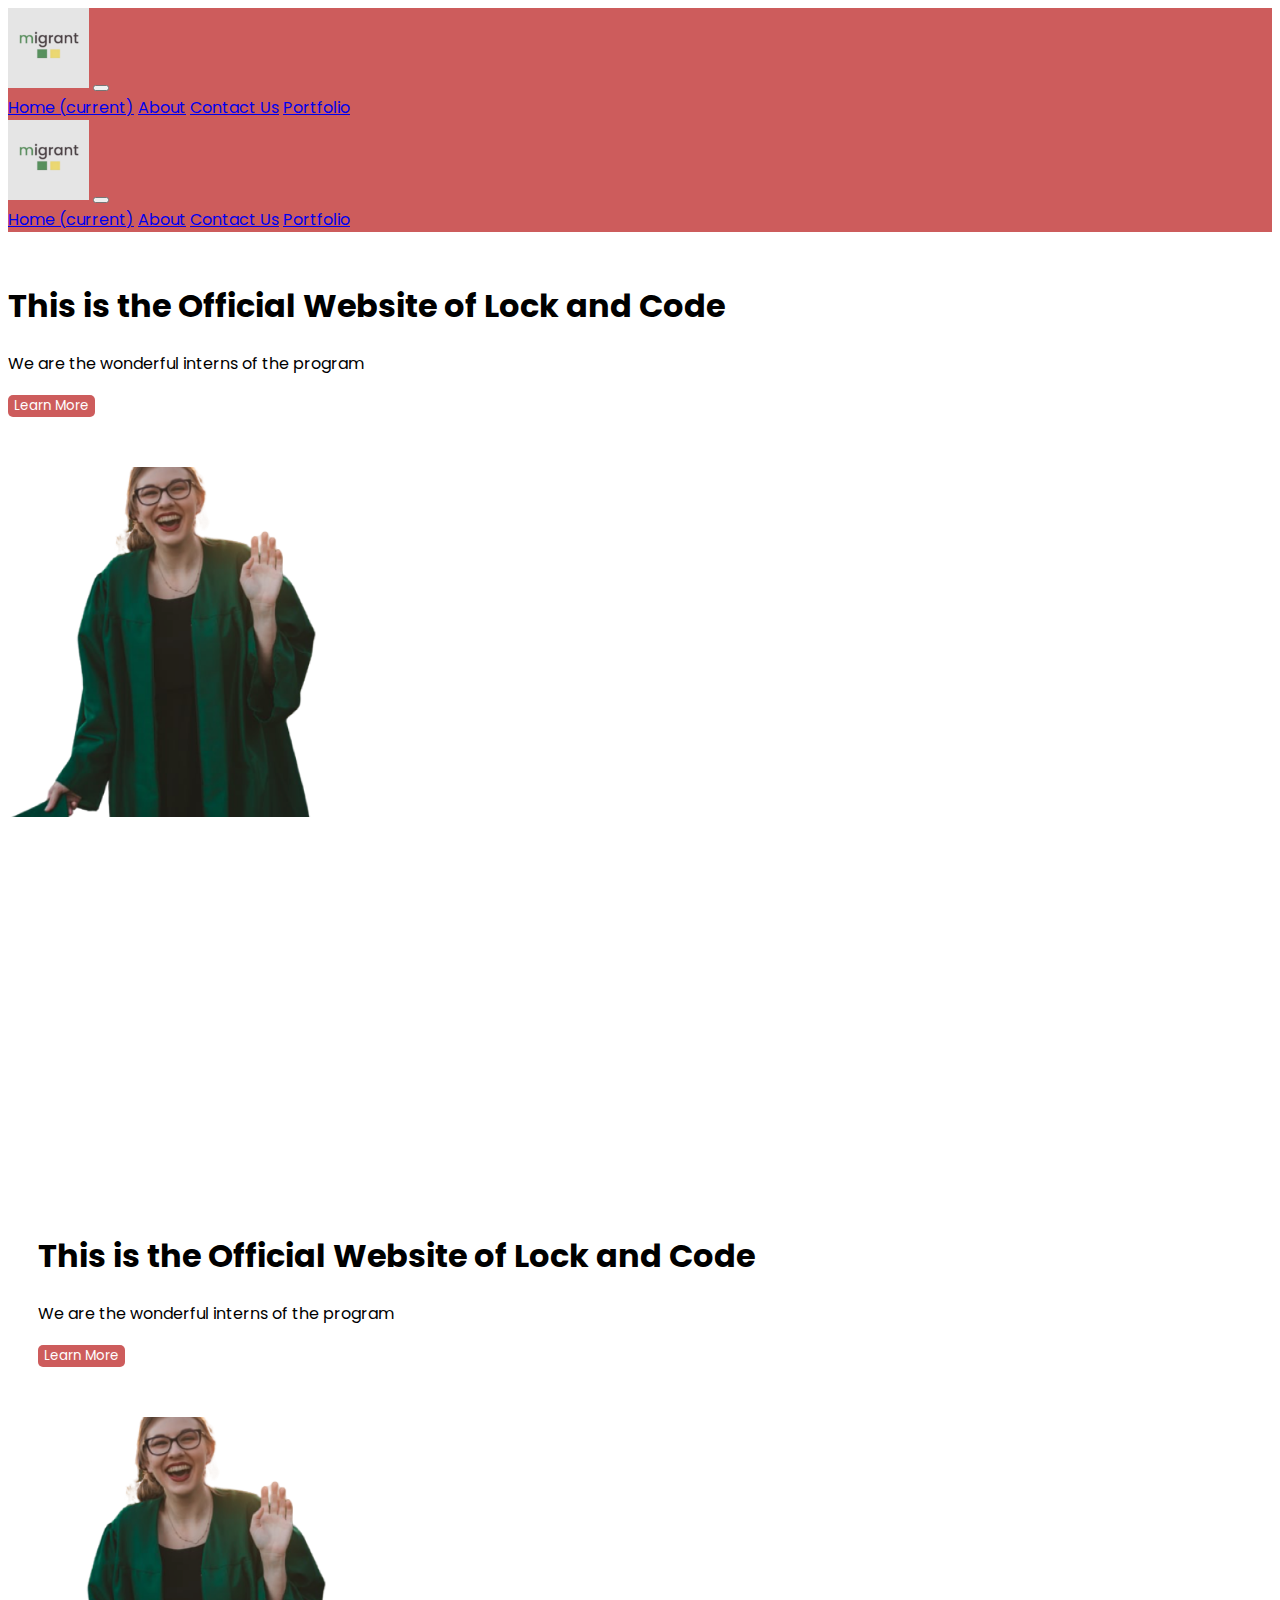
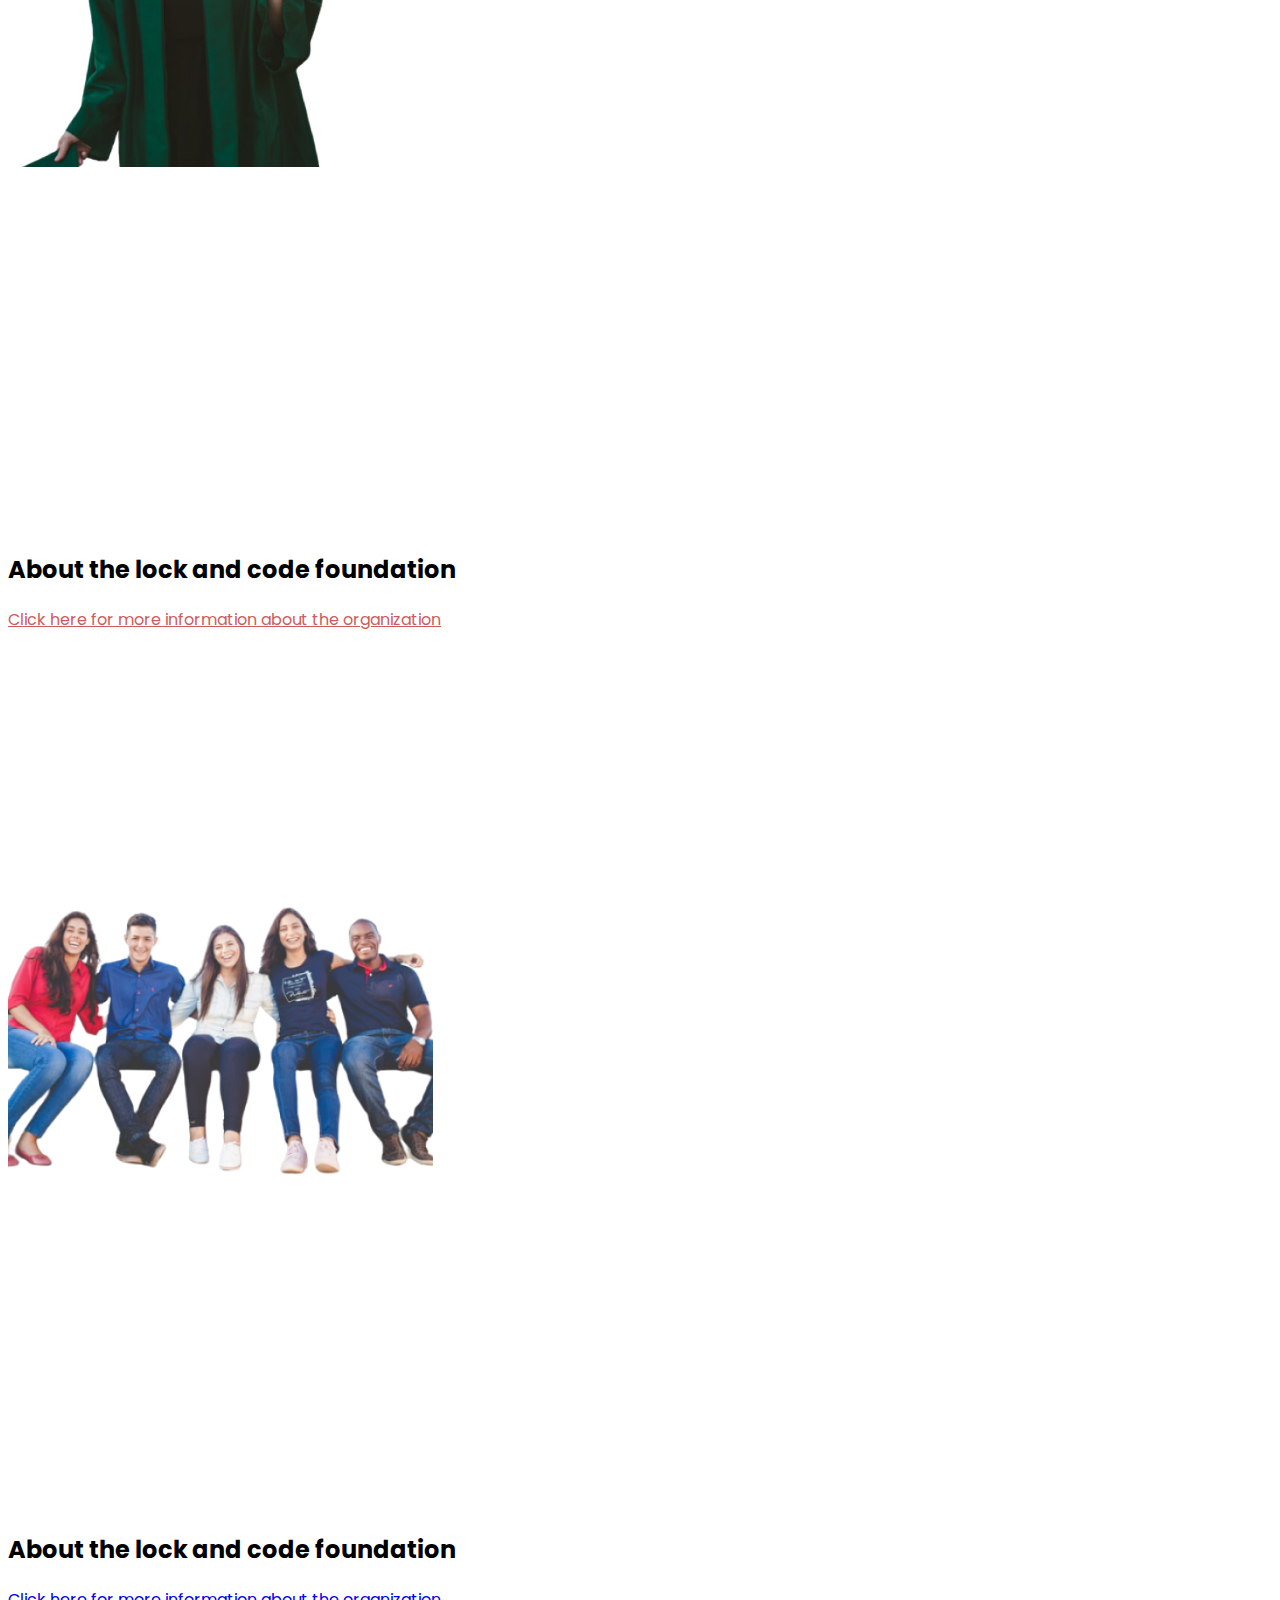
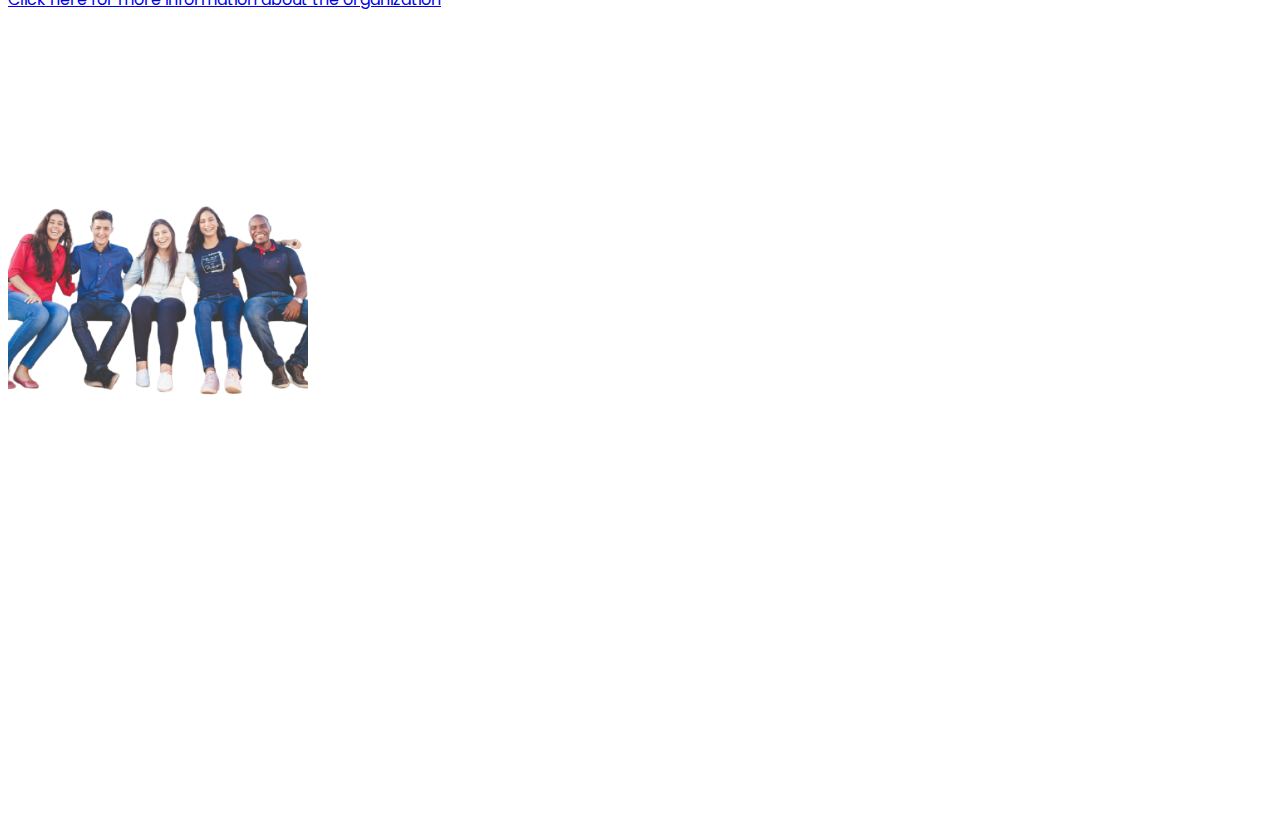
<file: index.html>
<!doctype html>
<html lang="en">
  <head>
    
    <meta charset="utf-8">
    <meta name="viewport" content="width=device-width, initial-scale=1, shrink-to-fit=no">

    <link rel="stylesheet"  href="./css/index.css">
    <link href="https://fonts.googleapis.com/css2?family=Poppins&display=swap" rel="stylesheet">
    <link rel="stylesheet" href="https://stackpath.bootstrapcdn.com/bootstrap/4.5.0/css/bootstrap.min.css" integrity="sha384-9aIt2nRpC12Uk9gS9baDl411NQApFmC26EwAOH8WgZl5MYYxFfc+NcPb1dKGj7Sk" crossorigin="anonymous">

    <title>Lock and Code</title>

    

  </head>
  <body>
    <section id="nav-section" class="d-none d-sm-block">
        <nav class="navbar navbar-expand-lg navbar-light">
            <a class="navbar-brand" href="#"><img class="logo" src="./images/Untitled.png" /></a>
            <button class="navbar-toggler" type="button" data-toggle="collapse" data-target="#navbarNavAltMarkup" aria-controls="navbarNavAltMarkup" aria-expanded="false" aria-label="Toggle navigation">
              <span class="navbar-toggler-icon"></span>
            </button>
            <div class="collapse navbar-collapse" id="navbarNavAltMarkup">
              <div class="navbar-nav ml-lg-auto text-success">
                <a class="nav-item nav-link active text-white" href="#">Home <span class="sr-only">(current)</span></a>
                <a class="nav-item nav-link text-white" href="#">About</a>
                <a class="nav-item nav-link text-white" href="#">Contact Us</a>       
                <a class="nav-item nav-link text-white" href="#">Portfolio</a>       
              </div>
            </div> 
          </nav>
    </section>

    <section id="mobile-nav-section" class="d-block d-sm-none">
      <nav class="navbar navbar-expand-lg navbar-light">
          <a class="navbar-brand" href="#"><img class="logo" src="./images/Untitled.png" /></a>
          <button class="navbar-toggler" type="button" data-toggle="collapse" data-target="#navbarNavAltMarkup" aria-controls="navbarNavAltMarkup" aria-expanded="false" aria-label="Toggle navigation">
            <span class="navbar-toggler-icon"></span>
          </button>
          <div class="collapse navbar-collapse" id="navbarNavAltMarkup">
            <div class="navbar-nav ml-lg-auto text-success">
              <a class="nav-item nav-link active text-white" href="#">Home <span class="sr-only">(current)</span></a>
              <a class="nav-item nav-link text-white" href="#">About</a>
              <a class="nav-item nav-link text-white" href="#">Contact Us</a>       
              <a class="nav-item nav-link text-white" href="#">Portfolio</a>       
            </div>
          </div> 
        </nav>
  </section>

    <section id="row-section" class="d-none d-sm-block">
      <div class="container-fluid">
        <div class="row">
          <div class="col-md-6 ">
            <h1 class="des">This is the Official Website of Lock and Code</h1>
            <p>We are the wonderful interns of the program</p>
            <button>Learn More</button>
          </div>
          <div class="col-md-6">
            <img class="img" src="./in.png" alt=""/>
          </div>
        </div>
      </div>
    </section>

    <section id="mobile-row-section" class="d-block d-sm-none">
      <div class="container-fluid">
        <div class="row">
          <div class="col-12">
            <h1>This is the Official Website of Lock and Code</h1>
            <p >We are the wonderful interns of the program</p>
            <button>Learn More</button>
          </div>
          </div>
        </div>
        <div class="row">
          <div class="col-12">
            <img class="img" src="./in.png" alt=""/>

          </div>

        </div>
      </div>
    </section>

    <section id="about-section" class="d-none d-sm-block">
      <div class="container-fluid">
        <div class="row">
          <div class="col-md-6 ">
            <h2>About the lock and code foundation</h2>
            <a href="www.migrantsolutions.com">Click here for more information about the organization </a>
          </div>
          <div class=" col-md-6">
            <img  src="./images/group 1.png"/>
          </div>
          </div>
        </div>
      </div>
    </section>
  
    <section id="mobile-about-section" class="d-block d-sm-none">
      <div class="container-fluid">
        <div class="row">
          <div class="col-12">
            <h2>About the lock and code foundation</h2>
            <a href="www.migrantsolutions.com">Click here for more information about the organization </a>
          </div>
        </div>
        <div class="row">
          <div class="col-12">
            <img  src="./images/group 1.png"/>
          </div>
        </div>
      </div>

    </section>

    
    
    <script src="https://code.jquery.com/jquery-3.5.1.slim.min.js" integrity="sha384-DfXdz2htPH0lsSSs5nCTpuj/zy4C+OGpamoFVy38MVBnE+IbbVYUew+OrCXaRkfj" crossorigin="anonymous"></script>
    <script src="https://cdn.jsdelivr.net/npm/popper.js@1.16.0/dist/umd/popper.min.js" integrity="sha384-Q6E9RHvbIyZFJoft+2mJbHaEWldlvI9IOYy5n3zV9zzTtmI3UksdQRVvoxMfooAo" crossorigin="anonymous"></script>
    <script src="https://stackpath.bootstrapcdn.com/bootstrap/4.5.0/js/bootstrap.min.js" integrity="sha384-OgVRvuATP1z7JjHLkuOU7Xw704+h835Lr+6QL9UvYjZE3Ipu6Tp75j7Bh/kR0JKI" crossorigin="anonymous"></script>
  </body>
</html>
</file>
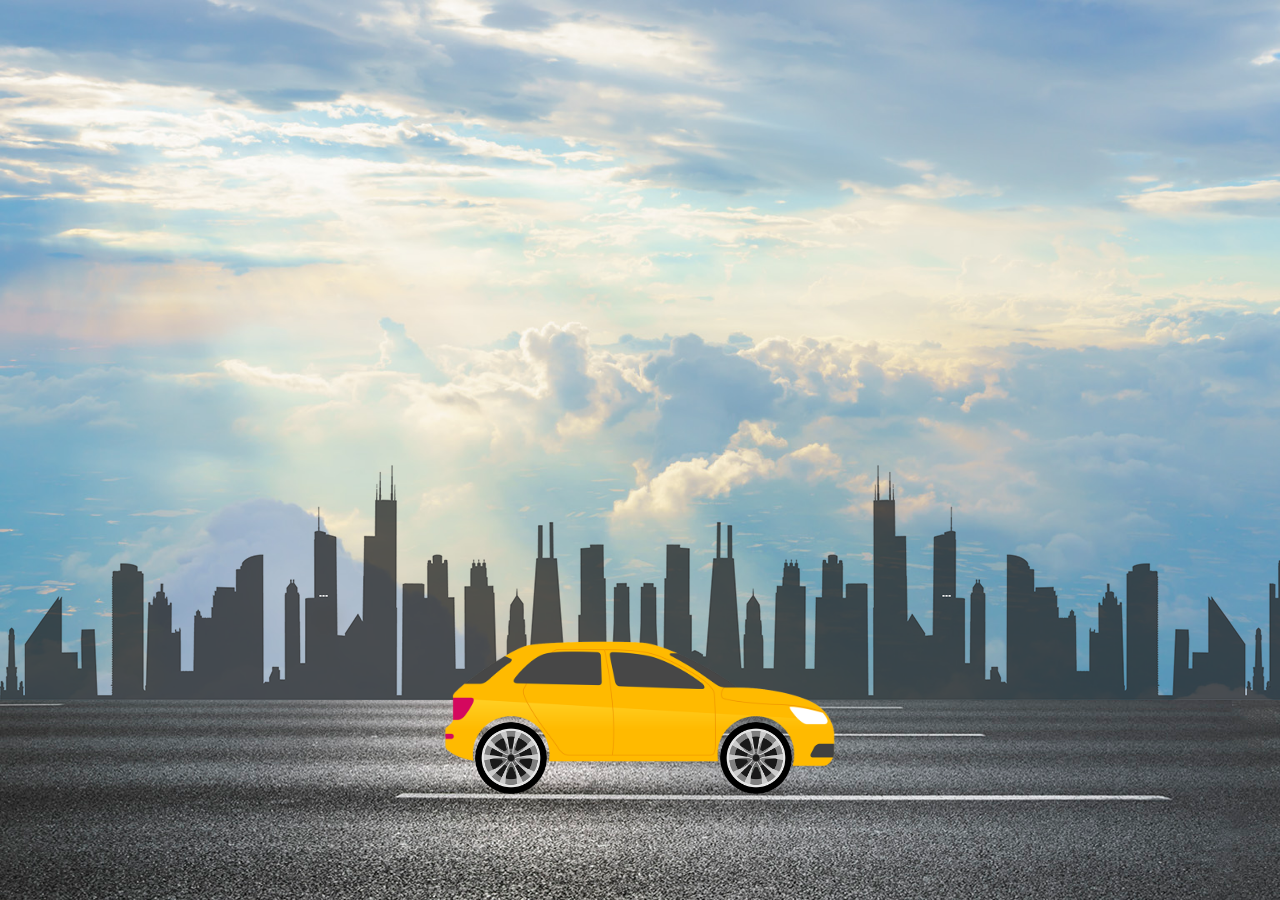
<file: car-animation.html>
<!DOCTYPE html>
<html lang="en">
<head>
    <meta charset="UTF-8">
    <meta name="viewport" content="width=device-width, initial-scale=1.0">
    <link rel="stylesheet" href="./css/car-animation.css">
    <title>Car Animation</title>
</head>
<body>

<div class="hero">
    <div class="highway"></div>
    <div class="city"></div>
    <div class="car">
        <img src="./css/car.png" alt=""/>
    </div>
    <div class="wheel">
        <img src="./css/wheel.png" class="front-wheel" />
        <img src="./css/wheel.png" class="back-wheel"  />
    </div>
</div>

    
</body>
</html>
</file>
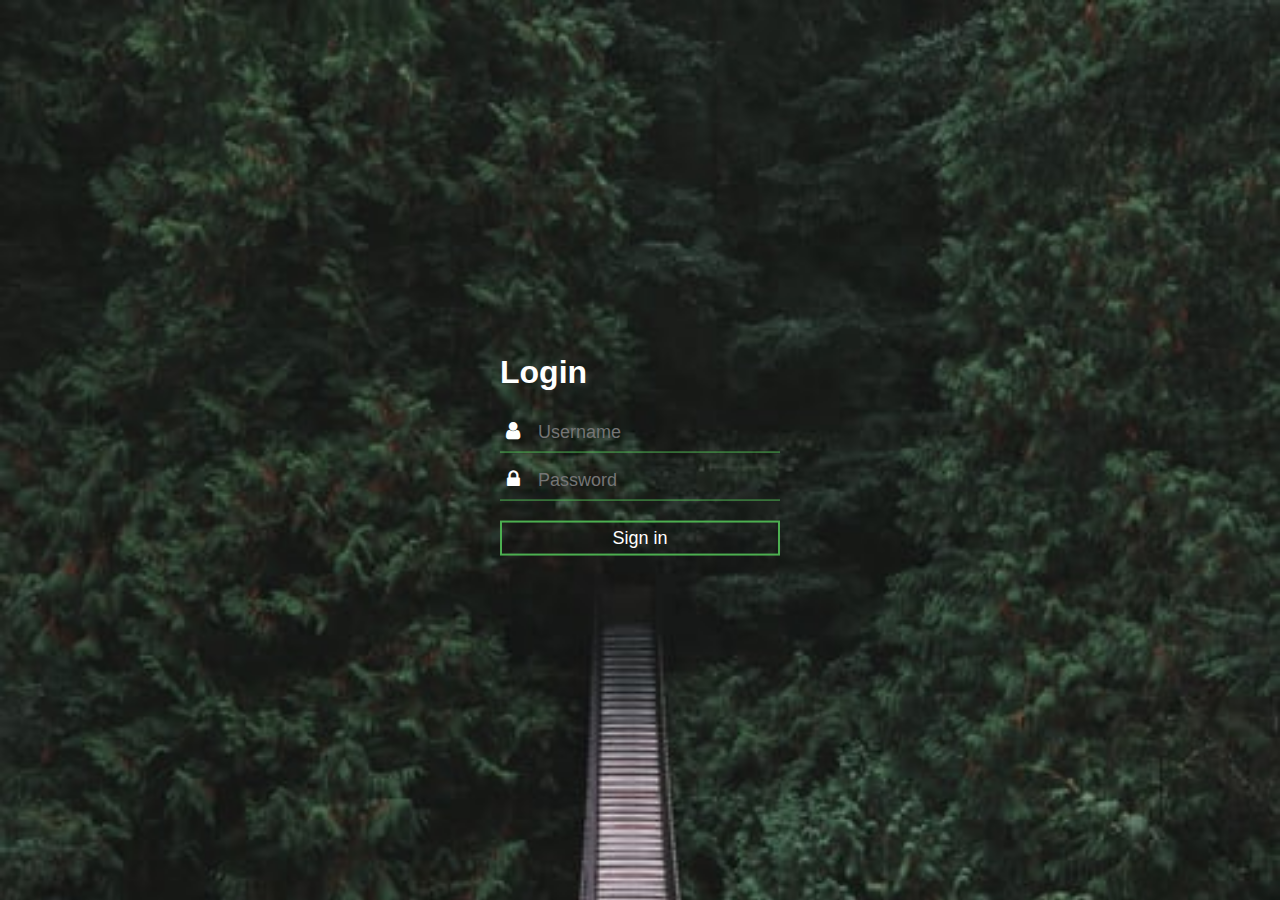
<file: form.html>
<!DOCTYPE html>
<html lang="en">
<head>
    <meta charset="UTF-8">
    <meta name="viewport" content="width=device-width, initial-scale=1.0">
    <link rel="stylesheet" href="./css/form.css">
    <title>Transparent Login Form</title>
</head>
<body>
<div class="login-box">
    <h1>Login</h1>
    <div class="textbox">
        <i class="fa fa-user" aria-hidden="true"></i>
        <input type="text" placeholder="Username" name="" id=""/>
    </div>
    <div class="textbox">
        <i class="fa fa-lock" aria-hidden="true"></i>
        <input type="password" placeholder="Password" name="" id=""/>
    </div>

<input class="btn" type="button" name="" value="Sign in"/>

</div>
 


</body>
</html>
</file>
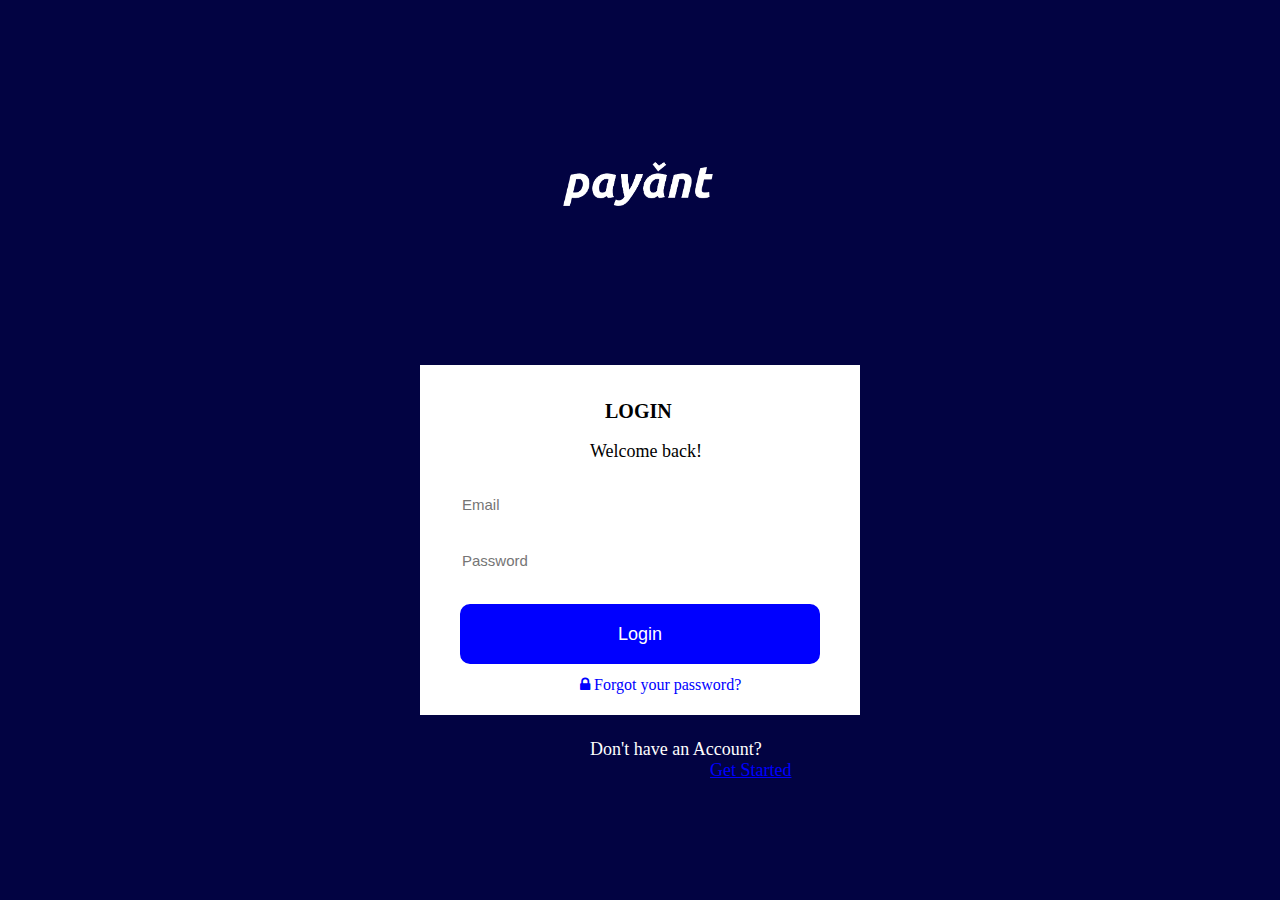
<file: payant.html>
<!DOCTYPE html>
<html lang="en">
<head>
    <meta charset="UTF-8">
    <meta name="viewport" content="width=device-width, initial-scale=1.0">
     <link rel="stylesheet" href="./css/payant.css">
    
    <title>Payant Login Page</title>
</head>
<body>
    <div class="logo">
        <img src="./images/payant-white.png"/>
    </div>
    <div class="login-box">
    <h1>LOGIN</h1> 
    <p>Welcome back!</p>
    <div class="textbox">
        <input type="email" placeholder="Email" name="" id=""/>
    </div>
    <div class="textbox">
        <input type="password" placeholder="Password" name="" id="">
    </div>
    <input class="btn" type="button" name="" value="Login"/>
    
    <div>
        <a>
            <i class="fa fa-lock" aria-hidden="true"></i>
            Forgot your password?
        </a>
    </div>

    <div>
        <p id="tire">Don't have an Account?<a href="www.goggle.com">Get Started</a></p>
    </div>
    



</body>
</html>
</file>
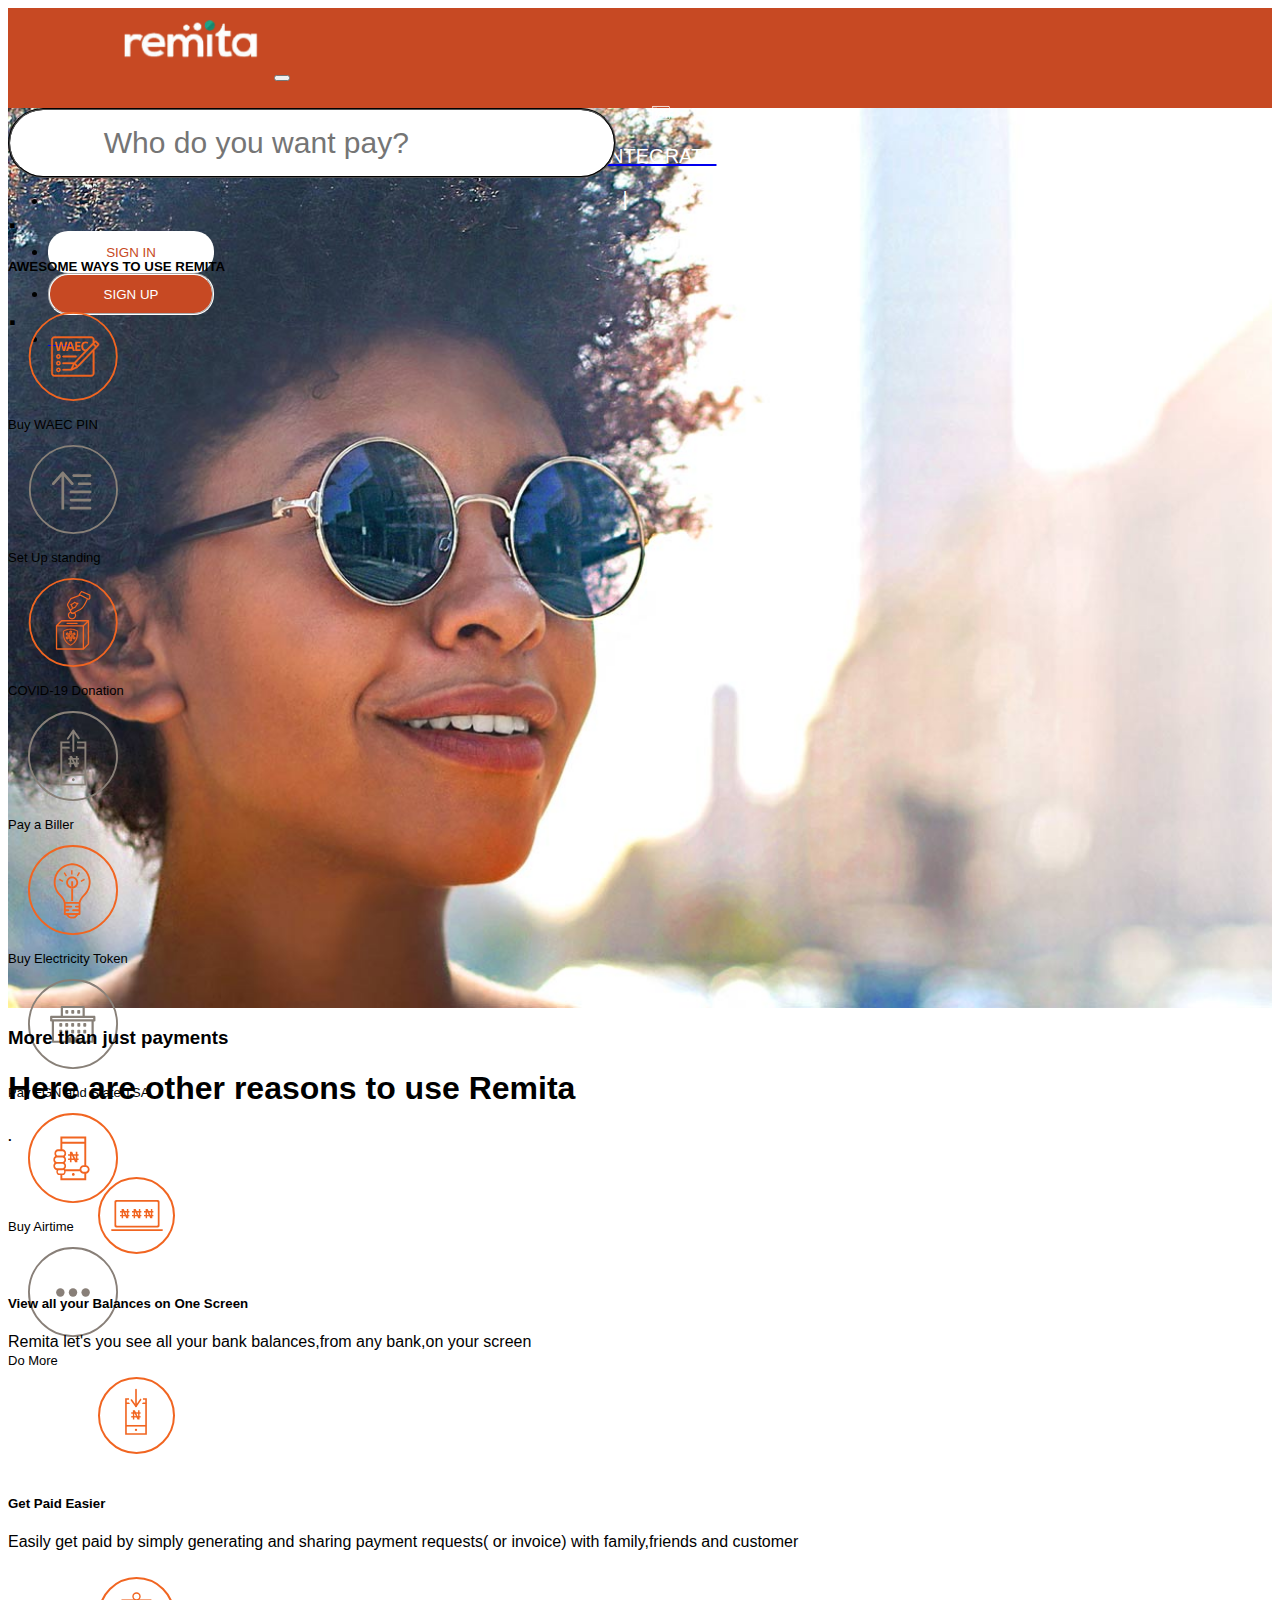
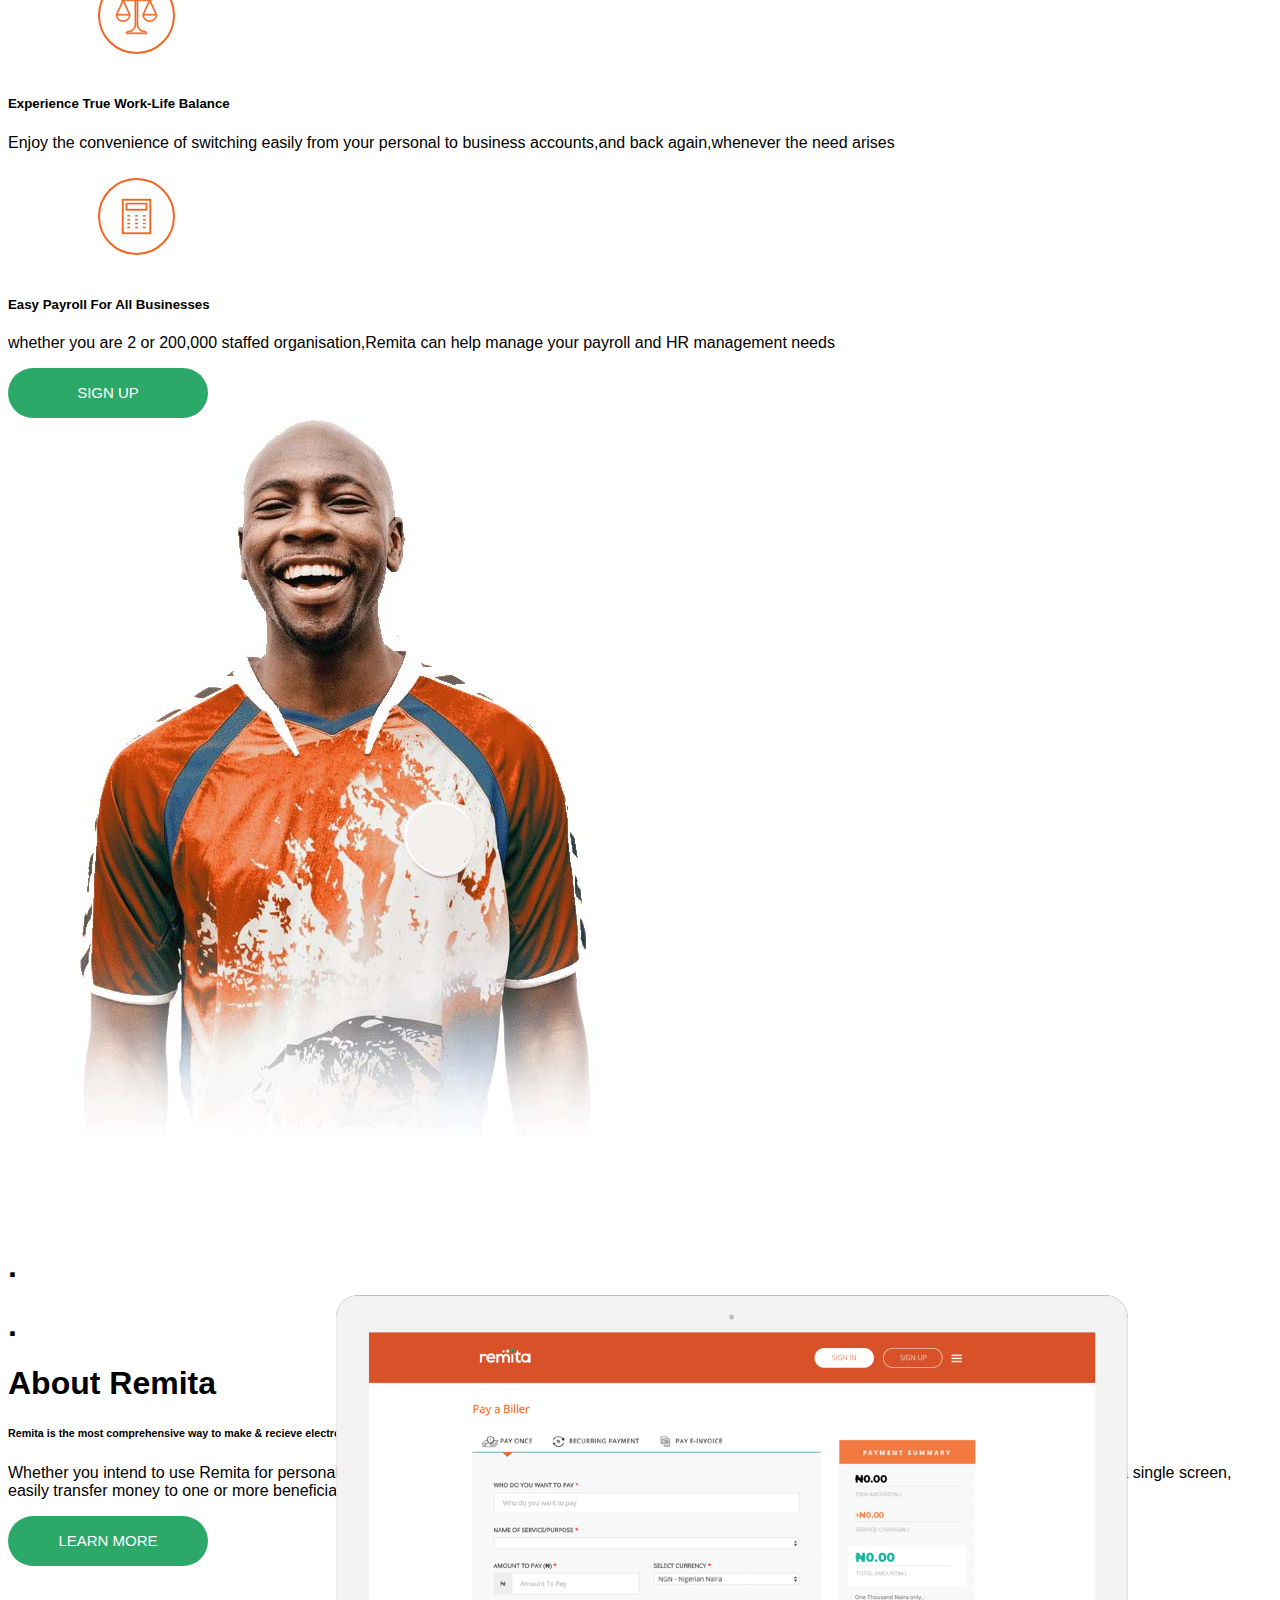
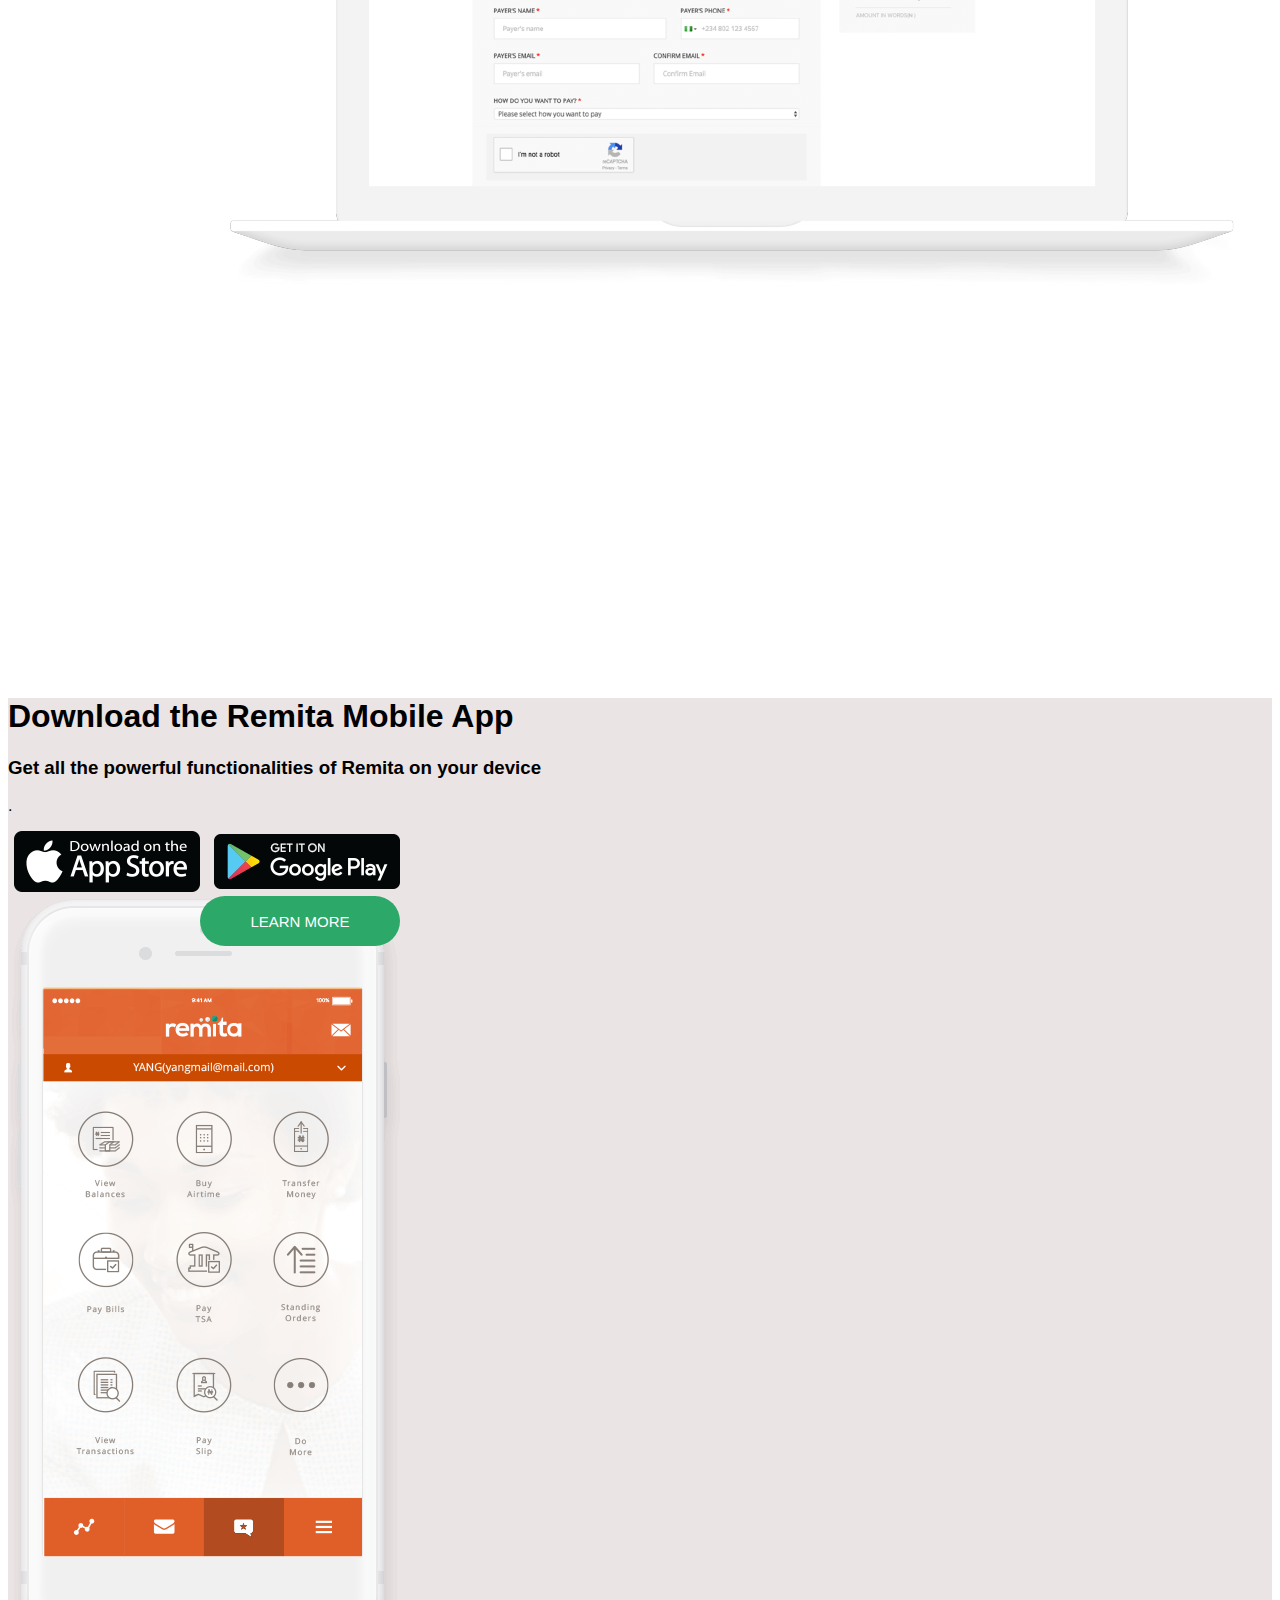
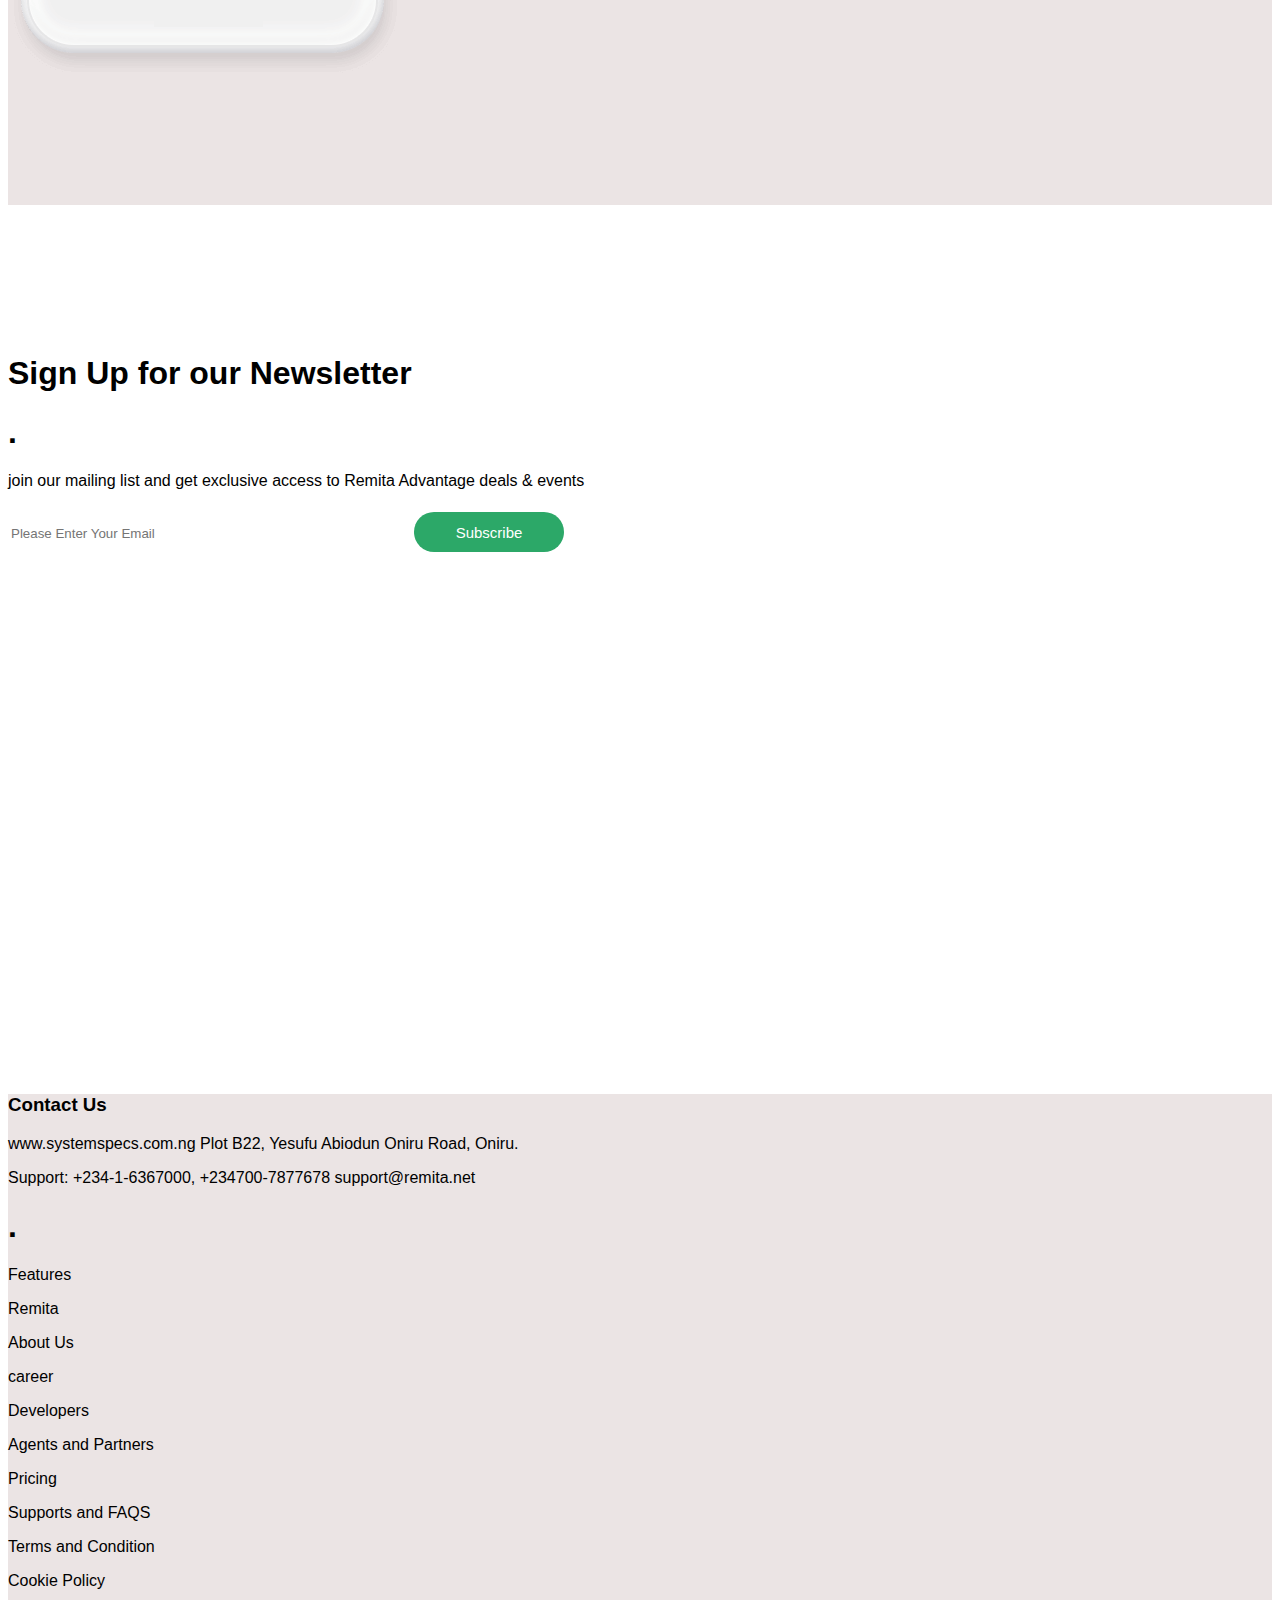
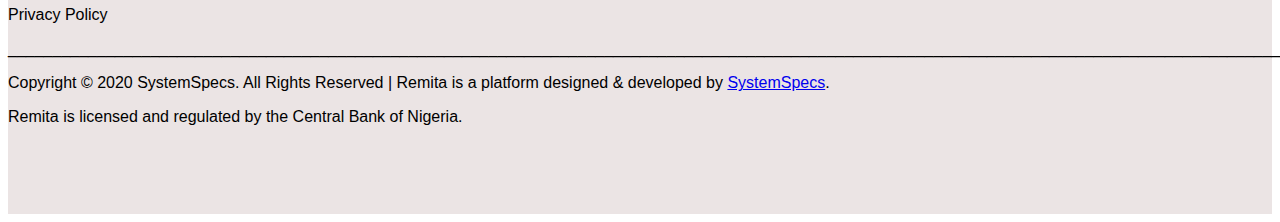
<file: project.html>
<!doctype html>
<html lang="en">
  <head>
    
    <meta charset="utf-8">
    <meta name="viewport" content="width=device-width, initial-scale=1, shrink-to-fit=no">
    <link rel="stylesheet" href="./css/project.css">

    
    <link rel="stylesheet" href="https://stackpath.bootstrapcdn.com/bootstrap/4.5.0/css/bootstrap.min.css" integrity="sha384-9aIt2nRpC12Uk9gS9baDl411NQApFmC26EwAOH8WgZl5MYYxFfc+NcPb1dKGj7Sk" crossorigin="anonymous">

    <title>Project</title>
  </head>
  <body>
    <section id="nav-section">
        <nav class="navbar navbar-expand-lg  fixed-top" style="background-color: #c74923;">
            <a class="navbar-brand" href="#"><img class="img" src="./images/remita logo 1.png"/></a>
            <button class="navbar-toggler" type="button" data-toggle="collapse" data-target="#navbarNav" aria-controls="navbarNav" aria-expanded="false" aria-label="Toggle navigation">
              <span class="navbar-toggler-icon"></span>
            </button>
            <div class="collapse navbar-collapse" id="navbarNav">
              <ul class="navbar-nav ml-lg-auto">
                <li class="nav-item active">
                  <a class="nav-link" href="#"><p class="integer"><img src="./images/integrate_icon.svg"/></p><span class="sr-only">(current)</span></a>
                </li>
                <li class="nav-item active">
                  <a class="nav-link" href="#"><p class="integer">INTEGRATE</p><span class="sr-only">(current)</span></a>
                </li>
                <li class="nav-item">
                  <a class="nav-link" href="#"><p class="nonsense">|</p></a>
                </li>
                <li class="nav-item">
                  <a class="nav-link" href="#"><button class="but-1">SIGN IN</button></a>
                </li>
                <li class="nav-item">
                  <a class="nav-link" href="#"><button class="but-2">SIGN UP</button></a>
                </li>
                <li class="nav-item">
                  <a class="nav-link" href="#"> <i class="fas fa-bars fa-2x" aria-hidden="true"></i></a>
                </li>
                
              </ul>
            </div>
          </nav>
      </section>

      <section id="glass">
          <div class="container-fluid">
              <div class="row">
                  <div class="col-md-6">      
                  </div>
                  <div class="col-md-6">
                    <input type="text" class="mt-4 " placeholder="           Who do you want pay?" name="" id="message"/>
                    <h1 class="text-white">             .               </h1>
                    <h5 class="text-center mr-5">  AWESOME WAYS TO USE REMITA
                    </h5>
                    <h1 class="text-white">     .    </h1>

                    

                  </div>

              </div>
              <div class="row" id="row-matter">
                <div class="col-md-6">
                </div>
                <div class="col-md-1">
                  <div class="card bg-transparent" style="width: 10rem; font-size: small;">
                    <img src="./images/waec_icon.svg" class="card-img-top" alt="...">
                    <div class="card-body">
                      <p class="card-text">Buy WAEC PIN</p>
                    </div>
                    <div class="card bg-transparent" style="width: 10rem; font-size: small;">
                      <img src="./images/recurring_payments_mobile.svg" class="card-img-top bg-transparent" alt="...">
                      <div class="card-body">
                        <p class="card-text">Set Up standing</p>
                      </div>
                    </div>
                  </div>
                </div>
                <div class="col-md-1 ml-5">
                  <div  class="card bg-transparent" style="width: 10rem; font-size: small;">
                    <img src="./images/covid_icon.svg" class="card-img-top" alt="...">
                    <div class="card-body">
                      <p class="card-text">COVID-19 Donation</p>
                    </div>
                  </div>
                  <div class="card bg-transparent" style="width: 10rem; font-size: small;">
                    <img src="./images/pay_biller_mobile.svg" class="card-img-top" alt="...">
                    <div class="card-body">
                      <p class="card-text"> Pay a Biller</p>
                    </div>
                  </div>
                </div>
                <div class="col-md-2 ml-5">
                  <div class="card bg-transparent" style="width: 10rem; font-size: small;">
                    <img src="./images/electricity_light_up_icon.svg" class="card-img-top" alt="...">
                    <div class="card-body">
                      <p class="card-text">Buy Electricity Token</p>
                    </div>
                  </div>
                  <div class="card bg-transparent" style="width: 10rem; font-size: small;">
                    <img src="./images/pay_state_govt.svg" class="card-img-top" alt="...">
                    <div class="card-body">
                      <p class="card-text">Pay FGN and State TSA</p>
                    </div>
                  </div>
                </div>
                <div class="col-md-1 ">
                  <div class="card bg-transparent" style="width: 10rem; font-size: small;">
                    <img src="./images/buy_airtime_featured_icon.svg" class="card-img-top" alt="...">
                    <div class="card-body">
                      <p class="card-text"> Buy Airtime</p>
                    </div>
                  </div>
                  <div class="card bg-transparent " style="width: 10rem; font-size:small;">
                    <img src="./images/more_items.svg" class="card-img-top" alt="...">
                    <div class="card-body">
                      <p class="card-text">Do More</p>
                    </div>
                  </div>
                </div>

              </div>

          </div>

      </section>

      <section id="smile">
          <div class="container">
              <div class="row">
                  <div class="col-md-6">
                      <h3 class="mt-5"> More than just payments</h3>
                      <h1>Here are other reasons to use Remita</h1>
                      <h5 class="text-white">.</h5>
                      <p class="first">
                        <img  src="./images/view_balances.svg"/>
                        <h5>View all your Balances on One Screen</h5>
                        Remita let's you see all your bank balances,from any bank,on your screen
                      </p>
                      <p class="first">
                          <img src="./images/get_paid_faster.svg"/>
                          <h5>Get Paid Easier</h5>
                          Easily get paid by simply generating and sharing payment requests( or invoice) with family,friends and customer
                      </p>
                      <p class="first">
                          <img src="./images/work_life_balance.svg"/>
                          <h5>Experience True Work-Life Balance </h5>
                          Enjoy the convenience of switching easily from your personal to business accounts,and back again,whenever the need arises
                      </p>
                      <p class="first">
                          <img src="./images/enjoy_easy_payroll.svg"/>
                          <h5>Easy Payroll For All Businesses</h5>
                          whether you are 2 or 200,000 staffed organisation,Remita can help manage your payroll and HR management needs
                      </p>     
                      <button>SIGN UP</button>
                  </div>
                  <div class="col-md-6">
                      <img class="mt-5" src="./images/remita_happy_guy.jpg"/>

                  </div>

              </div>
              
          </div>

      </section>
      <section id="slide">
        <div class="container">
          <div class="row">
            <div class="col-md-6 mt-20">
              <img class="macbook" src="./images/Flat.png"/>
            </div>
            <div class="col-md-6">
              <h1 class="text-white">.</h1>
              <h1 class="text-white">.</h1>
              <h1>About Remita</h1>
              <h6 class="macH">Remita is the most comprehensive way to make & recieve electronic payments in Africa</h6>
              <p>Whether you intend to use Remita for personal or business purposes,this multi-device platform lets you view all your bank balances- from different banks- on a single screen, easily transfer money to one or more beneficiaries,pay bills,view detailed transaction reports on-the-go, and much more.</p>
              <button class="btn-3">LEARN MORE</button>
            </div>
          </div>
        </div>
      </section>

      <section id="phone-section">
        <div class="container">
          <div class="row">
            <div class="col-md-6 ">
              <h1 class="move">Download the Remita Mobile App</h1>
              <h3>Get all the powerful functionalities of Remita on your device</h3>
              <p class="text-white">.</p>
              <div>
                <img src="./images/apple store.png"/><img src="./images/android store.png"/>
              </div>
              <button class="btn-4 mt-4">LEARN MORE</button>

            </div>
            <div class="col-md-6">
              <img src="./images/phone.png"/>

            </div>

          </div>

        </div>

      </section>
      <section id="subscribe">
        <div class="container">
          <div class="row">
            <div col-md-4>
            </div>
            <div class="col-md-8">
              <div class="news">
              <h1>Sign Up for our Newsletter</h1>
              <h1 class="text-white">.</h1>
              <p>join our mailing list and get exclusive access to Remita Advantage deals & events</p>
              <input class="but" type="text" placeholder="Please Enter Your Email"/><button class="btn-5"> Subscribe</button>
              </div>

            </div>
          </div>
        </div>
      </section>

      <section id="last-section">
        <div class="container">
          <div class="row">
            <div class="col-md-4 mt-5">
              <h3>Contact Us </h3>
              <p>
                www.systemspecs.com.ng
                Plot B22, Yesufu Abiodun Oniru Road, Oniru.</p>
                <p>
                Support: +234-1-6367000, +234700-7877678
                support@remita.net
              </p>        
            </div>
            <div class="col-md-2">
              <h1>.</h1>
            </div>
            <div class="col-md-2 mt-5">
              <p>Features</p>
              <p>Remita</p>
              <p>About Us</p>
              <p>career</p>
            </div>
            <div class="col-md-2 mt-5">
              <p>Developers</p>
              <p>Agents and Partners</p>
              <p>Pricing</p>
              <p>Supports and FAQS</p>
            </div>
            <div class="col-md-2 mt-5">
              <p>Terms and Condition</p>
              <p>Cookie Policy</p>
              <p>Privacy Policy</p>
              

            </div>

          </div>
          <div class="row">
            <div class="col-12 ml-5 mt-5">
              <p class="text-black">______________________________________________________________________________________________________________________________________________________________</p>
              <p class="text-center">Copyright © 2020 SystemSpecs. All Rights Reserved | Remita is a platform designed & developed by <a href="www.systemspecs.com">SystemSpecs</a>.</p>
              <p class="text-center">Remita is licensed and regulated by the Central Bank of Nigeria.</p>

            </div>

          </div>

        </div>

      </section>

    

    
    
    <script src="https://code.jquery.com/jquery-3.5.1.slim.min.js" integrity="sha384-DfXdz2htPH0lsSSs5nCTpuj/zy4C+OGpamoFVy38MVBnE+IbbVYUew+OrCXaRkfj" crossorigin="anonymous"></script>
    <script src="https://cdn.jsdelivr.net/npm/popper.js@1.16.0/dist/umd/popper.min.js" integrity="sha384-Q6E9RHvbIyZFJoft+2mJbHaEWldlvI9IOYy5n3zV9zzTtmI3UksdQRVvoxMfooAo" crossorigin="anonymous"></script>
    <script src="https://stackpath.bootstrapcdn.com/bootstrap/4.5.0/js/bootstrap.min.js" integrity="sha384-OgVRvuATP1z7JjHLkuOU7Xw704+h835Lr+6QL9UvYjZE3Ipu6Tp75j7Bh/kR0JKI" crossorigin="anonymous"></script>
  </body>
</html>
</file>
<file: css/index.css>
*{
    font-family: 'Poppins', sans-serif;
    
}

.logo{
    height: 80px;
}

#nav-section{
    background-color: indianred;
}

#mobile-nav-section{
    background-color: indianred;
}

.des{
    margin-top:50px ;

}
.img{
    height: 350px;
    margin-top: 50px;
}

#row-section{
    height: 100vh;
}

#mobile-row-section{
    height: 100vh;
}

#mobile-row-section h1{
    margin-top: 50px;
    margin-left: 30px;
}

#mobile-row-section p{
    margin-left: 30px;
}

#mobile-row-section button{
    border: none;
    border-radius: 5px;
    background-color: indianred;
    color: white;
    margin-left: 30px;
}


#mobile-row-section img{
    margin-left: 10px;
}

#mobile-about-section{
    height:100vh ;
    margin-top: 80px;
}
#mobile-about-section img{
    width: 300px;
}

#about-section{
    height:100vh;
}

#row-section button{
    border: none;
    border-radius: 5px;
    background-color: indianred;
    color: white;
}

#about-section a{
    color: indianred;
}

#about-section img{
    height: 550px;
    
}
</file>
<file: css/car-animation.css>
*{
    margin: 0;
    padding: 0;
}
.hero{
    height: 100vh;
    width: 100%;
    background: url(sky.jpg);
    background-size: cover;
    background-position: center;
    position: relative;
    overflow-x: hidden;
}

.highway{
    height: 200px;
    width: 500%;
    display: block;
    background: url(road.jpg);
    position: absolute;
    bottom: 0;
    left: 0;
    right: 0;
    z-index: 1;
    background-repeat: repeat-x;
    animation: highway 5s linear infinite;

}
@keyframes highway{
    100%{
        transform: translateX(-3400px);
    }
}
.city{
    height: 250px;
    width: 500%;
    background: url(city.png);
    position: absolute;
    bottom: 200px;
    left: 0;
    right: 0;
    display: block;
    z-index: 1;
    background-repeat: repeat-x;
    animation: city 20s linear infinite;
}

@keyframes city{
    100%{
        transform: translateX(-50%);
    }
}

.car{
    width: 400px;
    left: 50%;
    bottom: 100px;
    transform: translateX(-50%);
    position:absolute;
    z-index: 2;
}

.car img{
    width: 100%;
    animation: car 1s linear infinite ;
}
@keyframes car{
    100%{
        transform: translateY(-1px);
    }
    50%{
        transform: translateY(1px);
    }
    0%{
        transform: translateY(-1px);
    }
}

.wheel{
    left:50%;
    bottom: 178px;
    transform: translateX(-50%);
    position: absolute;
    z-index: 2;
}

.wheel img{
    width: 72px;
    height: 72px;
    animation: wheel 1s linear infinite;
}

.back-wheel{
    left: -165px;
    position: absolute;
}
.front-wheel{
    left: 80px;
    position: absolute;
}
@keyframes wheel{
    100%{
        transform: rotate(360deg);
    }
}
</file>
<file: css/form.css>
@import "https://maxcdn.bootstrapcdn.com/font-awesome/4.6.3/css/font-awesome.min.css";
body{
    margin: 0;
    padding: 0;
    font-family: sans-serif;
    background: url(PG.jpg) no-repeat;
    background-size: cover;
}
.login-box{
    width: 280px;
    position: absolute;
    top: 50%;
    left:50%;
    transform:translate(-50%,-50%);
    color: white;
}

.textbox{
    width: 100%;
    overflow: hidden;
    font-size: 20px;
    padding: 8px 0;
    margin: 8px 0;
    border-bottom: 1px solid #4caf50;
}

.textbox i{
    width: 26px;
    float: left;
    text-align: center;
}

.textbox input{
    border: none;
    outline: none;
    background: none;
    color:white;
    font-size: 18px;
    width: 80%;
    float: left;
    margin: 0 10px;
}

.btn{
    width: 100%;
    background: none;
    border: 2px solid #4caf50;
    color: white;
    padding: 5px;
    font-size: 18px;
    cursor: pointer;
    margin: 12px 0;
}
</file>
<file: css/payant.css>
@import "https://maxcdn.bootstrapcdn.com/font-awesome/4.6.3/css/font-awesome.min.css";
body{
    background-color: #020342;
}
.login-box{
    width: 400px;
    position: absolute;
    top: 60%;
    left:50%;
    transform:translate(-50%,-50%);
    color:black;
    background-color: white;
    height: 350px;
    padding-left: 40px;
}

.textbox input{
    border:none;
    outline: none;
    background: none;
    color:black;
    height: 30px;
    font-size: 15px;
    float: left;
    width: 150%;
    margin: 12px o;
}

.login-box h1{
    margin-left: 145px;
    font-size: 20px;
    margin-top: 35px;

}

.login-box p{
    margin-left: 130px;
    font-size: 18px;
}
.login-box a{
    margin-left: 120px;
}

.logo{
    top: 18%;
    left:44%;
    position: absolute;
}

.logo img{
    width: 150px;
    margin-right: 10px;
}

.textbox{
    width: 200px;
    overflow: hidden;
    font-size: 20px;
    padding: 8px 0;
    margin: 8px 0;
    font-size: 18px;

}

.btn{

    width: 90%;
    height: 60px;
    background: blue;
    border: 2px solid blue;
    color: white;
    padding: 5px;
    font-size: 18px;
    cursor: pointer;
    margin: 12px 0;
    border-radius:10px;
}

a{
    color: blue;
}

#tire{
    color: white;
    margin-top: 45px;
}
</file>
<file: css/project.css>
@import "https://maxcdn.bootstrapcdn.com/font-awesome/4.6.3/css/font-awesome.min.css";

body{
    
    background-size: cover;
    font-family: sans-serif;
}

#nav-section{
    background-color:#c74923;
    height:100px;
}

.img{
    height: 70px;
    margin-left: 100px;
}

.integer{

    font-size: 20px;
    color: white;
    text-align: center;
}

.nonsense{
    color: white;
    font-size: 20px;
    margin-right: 70px;
    text-align: center;
}

.but-1{
    background-color: white;
    color:#c74923 ;
    width: 166px;
    border: none;
    border-radius: 20px;
    height:42px ;
    cursor: pointer;
    left: 50%;
}

.but-2{
    background-color:#c74923;
    color:white;
    width: 166px;
    border: 2px groove white;
    border-radius: 20px;
    height:42px ;
    cursor: pointer;
    
}

#glass{
    height: 100vh;
    background: url(Main_Banner_1920.jpg) no-repeat;
    background-size: cover;
}

#glass img{
    width: 90px;
    padding-left: 20px;


}

#message{
    width: 600px;
    height: 64px;
    border-radius: 40px;
    font-size: 30px;
    border: 2px groove black;
    background: white;

}

#row-matter{
    margin-top: -42px;
}


#smile{
    height: 200vh;
    background-color: white;
}
#smile button{
    width: 200px;
    height: 50px;
    border:none;
    background: #2ca868;
    border-radius: 30px;
    color: white;
    font-size: 15px;
}

.first{
    margin-left: 80px;
    margin-top: 10px;
    display: inline-block;
    padding: 0 10px;
}


#slide{
    height:100vh;
    background: white;
}

.macbook{
    margin-top: 30px;
    right:2%;
    

    position: absolute;
}

.macH{
    font-weight: bold;
}

.btn-3{
    width: 200px;
    height: 50px;
    border:none;
    background: #2ca868;
    border-radius: 30px;
    color: white;
    font-size: 15px;
}

#phone-section{
    height: 123vh;
    background-color:rgb(235, 228, 228);
}
.move{
    margin-top: 150px;
}

.btn-4{
    width: 200px;
    height: 50px;
    border:none;
    background: #2ca868;
    border-radius: 30px;
    color: white;
    font-size: 15px;
    left: 200px;
    position: absolute;
    
}

#subscribe{
    background-color: white;
    height: 80vh;
}

.news{
    margin-top: 150px;


}

.btn-5{
    width: 150px;
    height: 40px;
    border:none;
    background: #2ca868;
    border-radius: 30px;
    color: white;
    font-size: 15px;

}

.but{
    width: 400px;
    height: 50px;
    border: 1px solid white;
    border-radius: 30px;
}

#last-section{
    height: 80vh;
    background-color:rgb(235, 228, 228);
}
</file>
